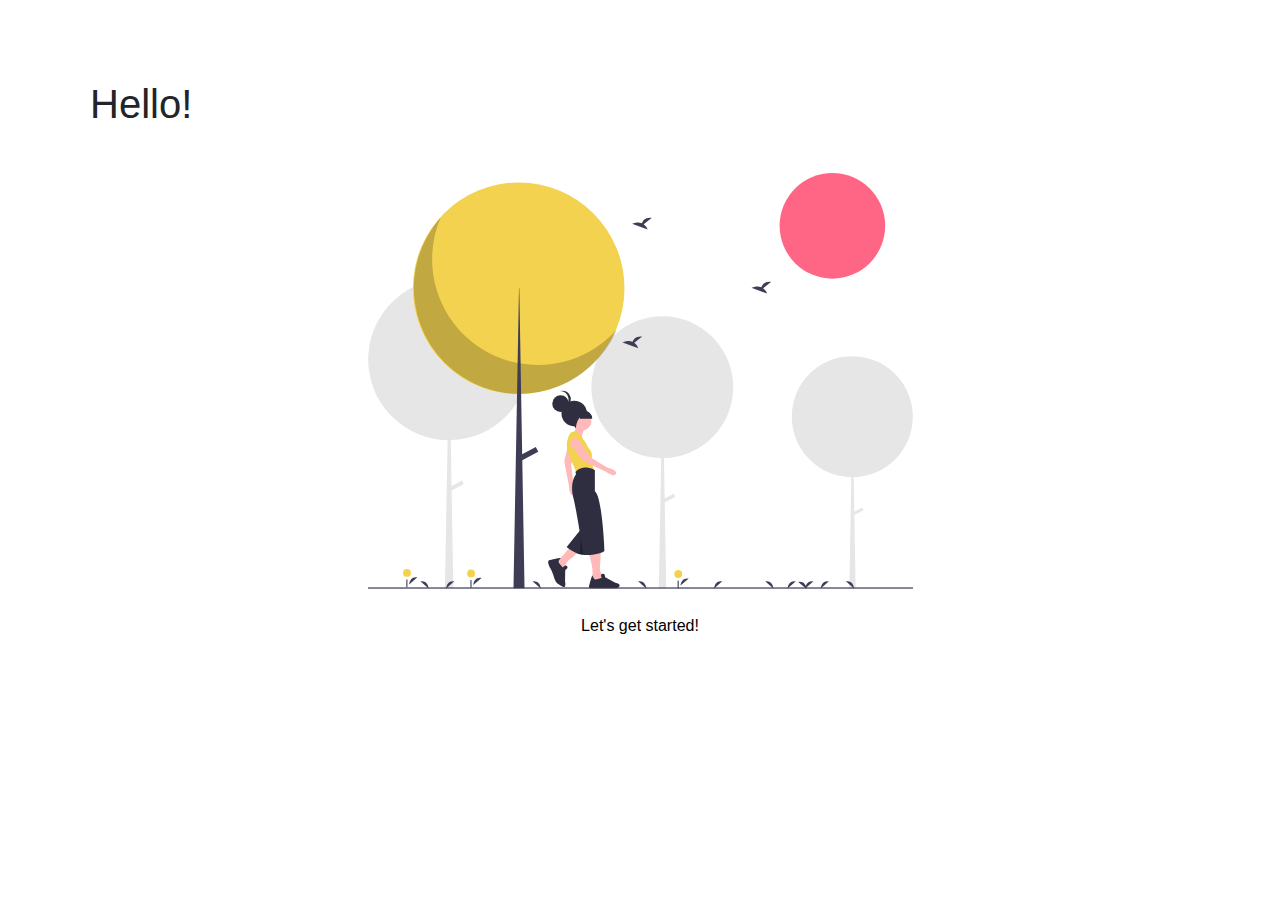
<file: index.html>
<!DOCTYPE html>
<html>
    <head>
        <meta charset="utf-8">
        <meta name="viewport" content="width=device-width, initial-scale=1, shrink-to-fit=no">
        <link rel="stylesheet" href="https://stackpath.bootstrapcdn.com/bootstrap/4.4.1/css/bootstrap.min.css" integrity="sha384-Vkoo8x4CGsO3+Hhxv8T/Q5PaXtkKtu6ug5TOeNV6gBiFeWPGFN9MuhOf23Q9Ifjh" crossorigin="anonymous">
        <link href="stylesheet.css" rel="stylesheet" type="text/css">
        <title>Index</title>
    </head>
    <body>
        <div class="container">
            <div class="row">
                <h1 class="text" id="welcome">Hello!</h1>
            </div>
            <div class="row img_centre">
                <img src="images/walking_yellow.svg" alt="walking">
            </div>
            <div class="row">
                <a href="about.html" class="text-centre">
                    Let's get started!
                </a>
            </div>
        </div>
    </body>
</html>
</file>
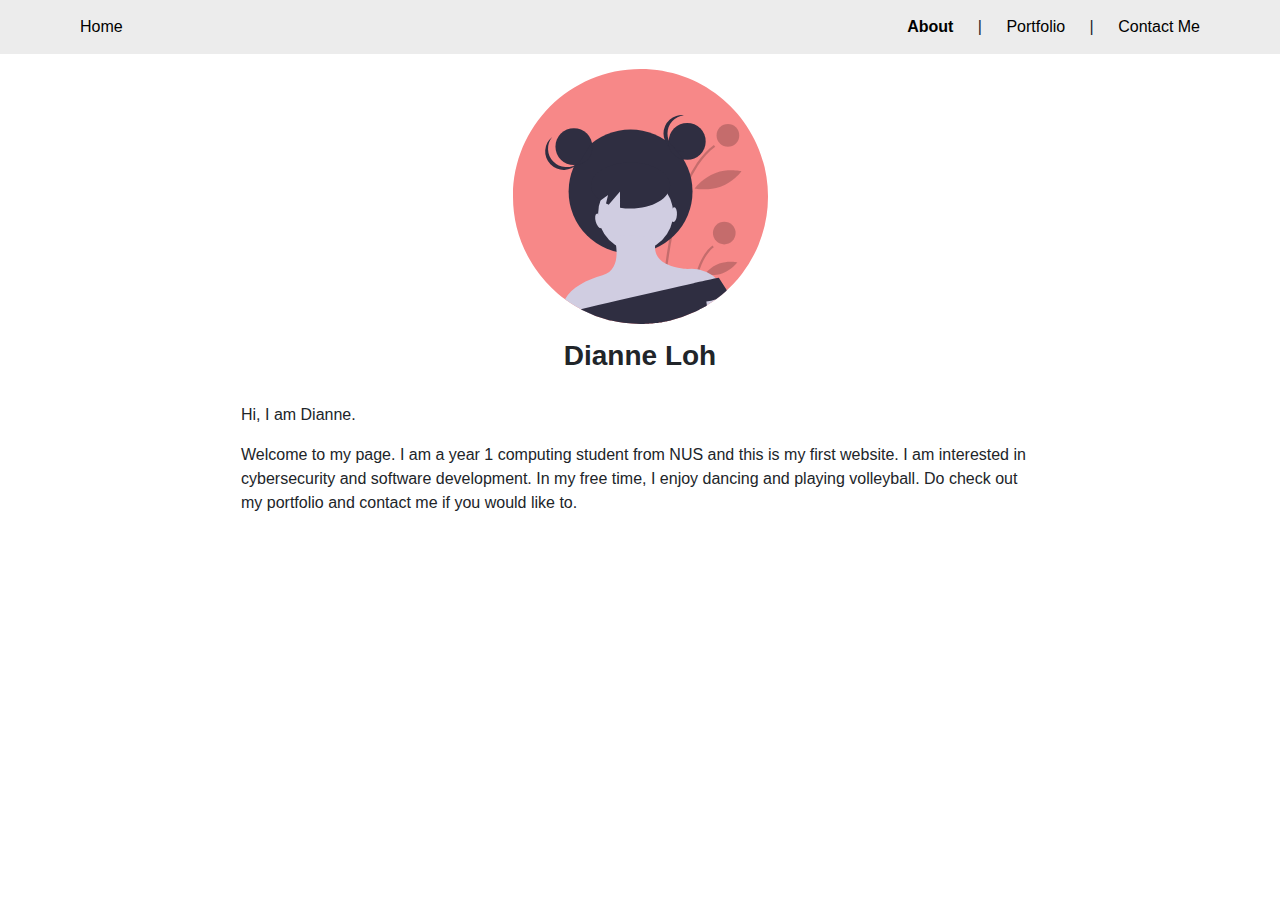
<file: about.html>
<!DOCTYPE html>
<html>
    <head>
        <meta charset="utf-8">
        <meta name="viewport" content="width=device-width, initial-scale=1, shrink-to-fit=no">
        <link rel="stylesheet" href="https://stackpath.bootstrapcdn.com/bootstrap/4.4.1/css/bootstrap.min.css" integrity="sha384-Vkoo8x4CGsO3+Hhxv8T/Q5PaXtkKtu6ug5TOeNV6gBiFeWPGFN9MuhOf23Q9Ifjh" crossorigin="anonymous">
        <link href="stylesheet.css" rel="stylesheet" type="text/css">
        <title>About me</title>
    </head>
    <body>
        <table id="menu">
            <td id="home" class="text">
                <a href="index.html">Home</a>
            </td>
            <td id="nav" class="text">
                <a href="about.html" class="current">About</a> | <a href="portfolio.html">Portfolio</a> | <a href="contact.html">Contact Me</a>
            </td>
        </table>
        <div class="container">
            <div class="row">
                <img class="col-3" id="avatar" src="images/avatar-pink.svg">
            </div>
            <h3 id="name">Dianne Loh</h3>
            <div class="row">
                <p class="bio">Hi, I am Dianne.</p>
            </div>
            <div class="row">
                <p class="bio">Welcome to my page. I am a year 1 computing student from NUS
                    and this is my first website. I am interested in cybersecurity
                    and software development. In my free time, I enjoy dancing and playing
                    volleyball. Do check out my portfolio and contact me if you would like to.
                </p>
            </div>
        </div>
    </body>
</html>
</file>
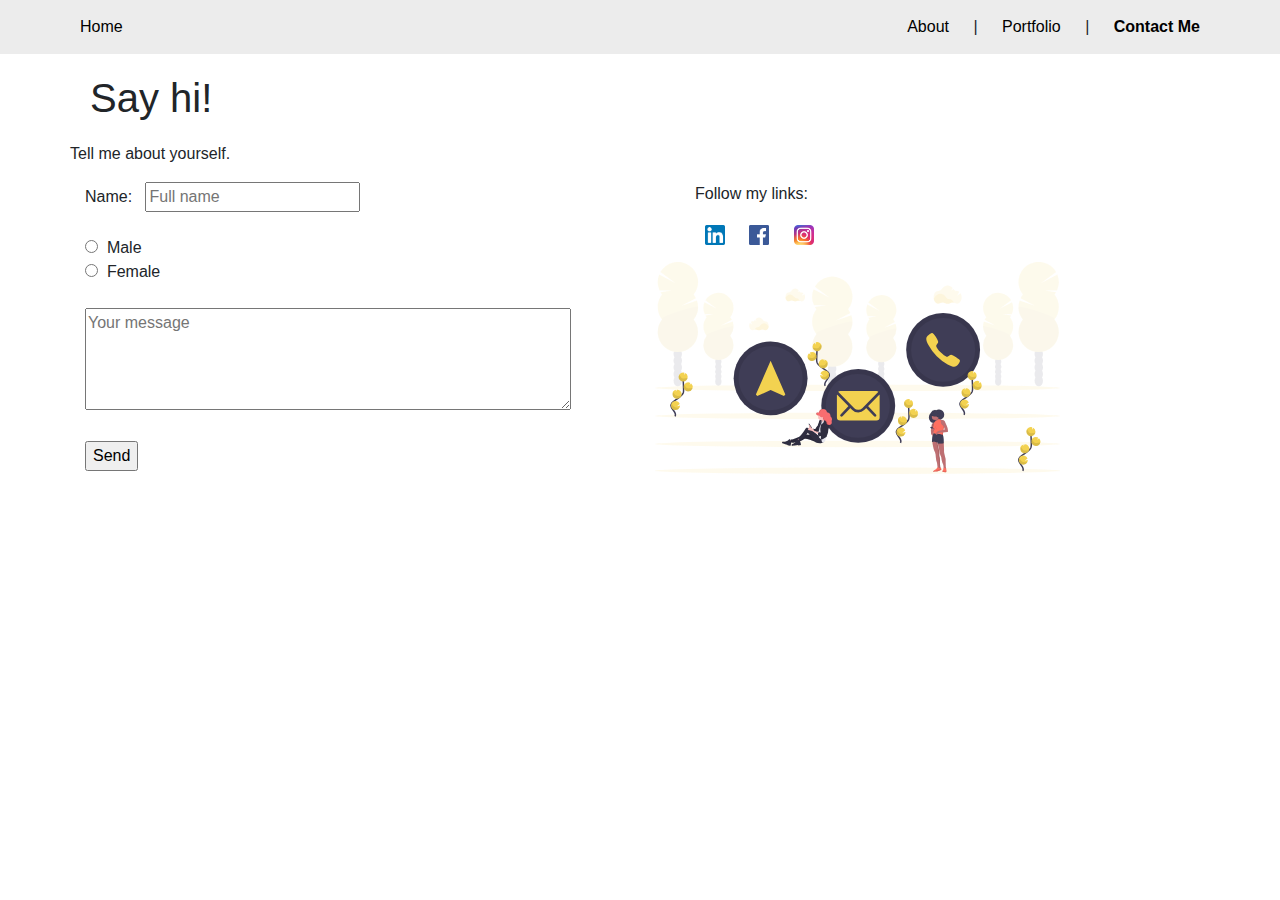
<file: contact.html>
<!DOCTYPE html>
<html>
    <head>
        <meta charset="utf-8">
        <link rel="stylesheet" href="https://stackpath.bootstrapcdn.com/bootstrap/4.4.1/css/bootstrap.min.css" integrity="sha384-Vkoo8x4CGsO3+Hhxv8T/Q5PaXtkKtu6ug5TOeNV6gBiFeWPGFN9MuhOf23Q9Ifjh" crossorigin="anonymous">
        <link rel="stylesheet" href="stylesheet.css" type="text/css">
        <title>Contact</title>
    </head>
    <body>
        <table id="menu">
            <td id="home" class="text">
                <a href="index.html">Home</a>
            </td>
            <td id="nav" class="text">
                <a href="about.html">About</a> | <a href="portfolio.html">Portfolio</a> | <a class="current" href="#">Contact Me</a>
            </td>
        </table>
        <div class="container">
            <div class="row">
                <h1 id="say-hi">Say hi!</h1>
            </div>
            <div class="row">
                <p>Tell me about yourself.</p>
            </div>
            <div class="row">
                <form class="col-6">
                    Name: &nbsp; <input type="text" placeholder="Full name">
                    <br><br>
                    <input type="radio" name="gender" value="male">&nbsp; Male<br>
                    <input type="radio" name="gender" value="female">&nbsp; Female<br><br>
                    <textarea id="message" type="text" placeholder="Your message" rows="4" cols="50"></textarea>
                    <br><br>
                    <input type="submit" value="Send">
                </form>
                <div class="col-6">
                    <ul id="social-media">
                        <p>Follow my links:</p>
                        <li>
                            <a href="https://www.linkedin.com/in/dianne-loh">
                                <img src="images/linkedin-icon.png">
                            </a>
                        </li>
                        <li>
                            <a href="https://www.facebook.com/dianne.loh.71">
                                <img src="images/facebook-icon.webp">
                            </a>
                        </li>
                        <li>
                            <a href="https://www.instagram.com/dibodino/">
                                <img src="images/instagram-icon.png">
                            </a>
                        </li>
                    </ul>
                    <img id="contact-big" src="images/contact.svg">
                </div>
            </div>
            <div class="row">
                <img id="contact-small" src="images/contact.svg">
            </div>
        </div>
    </body>
</html>
</file>
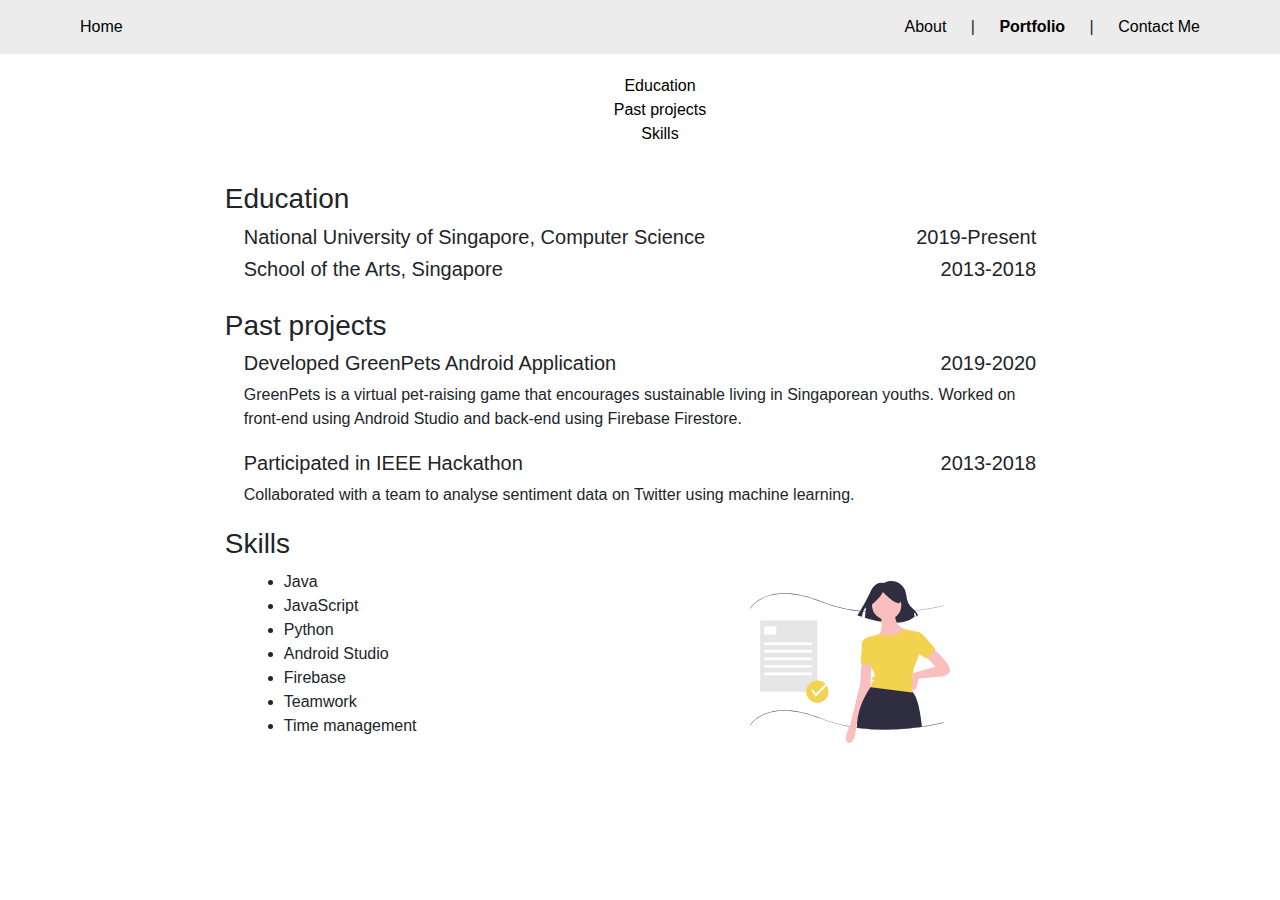
<file: portfolio.html>
<!DOCTYPE html>
<html>
    <head>
        <meta charset="utf-8">
        <link rel="stylesheet" href="https://stackpath.bootstrapcdn.com/bootstrap/4.4.1/css/bootstrap.min.css" integrity="sha384-Vkoo8x4CGsO3+Hhxv8T/Q5PaXtkKtu6ug5TOeNV6gBiFeWPGFN9MuhOf23Q9Ifjh" crossorigin="anonymous">
        <link rel="stylesheet" href="stylesheet.css" type="text/css">
        <title>Portfolio</title>
    </head>
    <body>
        <table id="menu">
            <td id="home" class="text">
                <a href="index.html">Home</a>
            </td>
            <td id="nav" class="text">
                <a href="about.html">About</a> | <a class="current" href="portfolio.html">Portfolio</a> | <a href="contact.html">Contact Me</a>
            </td>
        </table>
        <div class="container">
            <div class="row">
                <ul id="portfolio-list">
                    <li><a href="#education">Education</a></li>
                    <li><a href="#past-projects">Past projects</a></li>
                    <li><a href="#skills">Skills</a></li>
                </ul>
            </div>
            <table id="portfolio-content">
                <tr>
                    <th id="education" class="portfolio-heading"><h3>Education</h3></th>
                </tr>
                <tr>
                    <td>
                        <h5 class="long">National University of Singapore, Computer Science</h5>
                        <h5 class="short">NUS</h5>
                    </td>
                    <td class="date"><h5>2019-Present</h5></td>
                </tr>
                <tr>
                    <td>
                        <h5 class="long">School of the Arts, Singapore</h5>
                        <h5 class="short">SOTA</h5>
                    </td>
                    <td class="date"><h5>2013-2018</h5></td>
                </tr>
                <tr >
                    <th id="past-projects" class="portfolio-heading"><h3>Past projects</h3></th>
                </tr>
                <tr>
                    <td>
                        <h5 class="long">Developed GreenPets Android Application</h5>
                        <h5 class="short">GreenPets</h5>
                    </td>
                    <td class="date"><h5>2019-2020</h5></td>
                </tr>
                <tr>
                    <td class="portfolio-sub" colspan="2">
                        GreenPets is a virtual pet-raising game that encourages
                        sustainable living in Singaporean youths. Worked on front-end
                        using Android Studio and back-end using Firebase Firestore.
                    </td>
                </tr>
                <tr>
                    <td>
                        <h5 class="long">Participated in IEEE Hackathon</h5>
                        <h5 class="short">IEEE Hackathon</h5>
                    </td>
                    <td class="date"><h5>2013-2018</h5></td>
                </tr>
                <tr>
                    <td colspan="2">
                        Collaborated with a team to analyse sentiment data
                        on Twitter using machine learning.
                    </td>
                </tr>
                <tr>
                    <th id="skills" class="portfolio-heading"><h3>Skills</h3></th>
                </tr>
                <tr>
                    <td>
                        <ul>
                            <li>Java</li>
                            <li>JavaScript</li>
                            <li>Python</li>
                            <li>Android Studio</li>
                            <li>Firebase</li>
                            <li>Teamwork</li>
                            <li>Time management</li>
                        </ul>
                    </td>
                    <td>
                        <img src="images/cert.svg">
                    </td>
                </tr>
            </table>
        </div>
    </body>
</html>
</file>
<file: stylesheet.css>
.text, .text-centre, #portfolio-list, .text-centre-bold, #name {
  font-family: "Lucida Sans", "Lucida Sans Regular", "Lucida Grande", "Lucida Sans Unicode", Geneva, Verdana, sans-serif;
}

#welcome {
  margin-top: 80px;
}

.centre, #portfolio-content, .bio, #avatar, .img_centre img, .text-centre, #portfolio-list, .text-centre-bold, #name {
  margin-left: auto;
  margin-right: auto;
}

.text-centre, #portfolio-list, .text-centre-bold, #name {
  text-align: center;
}

.text-centre-bold, #name {
  font-weight: bold;
}

#name {
  margin-bottom: 30px;
}

.img_centre {
  padding: 25px;
}
.img_centre img {
  width: 50%;
}

a {
  color: black;
}

a:hover {
  color: #F78888;
}

#menu {
  background-color: #ECECEC;
  text-align: right;
  width: 100%;
}
#menu #home {
  text-align: left;
  padding-left: 60px;
}
#menu #nav {
  padding-right: 60px;
}
#menu td {
  padding: 15px;
}
#menu a {
  margin: 20px;
}
@media only screen and (max-width: 600px) {
  #menu a {
    margin: 5px;
  }
}

.current {
  font-weight: bold;
}

#avatar {
  margin-top: 15px;
  margin-bottom: 15px;
}

.bio {
  width: 70%;
}

#portfolio-content {
  width: 75%;
}
#portfolio-content .short {
  display: none;
}
#portfolio-content .date {
  text-align: right;
}
#portfolio-content .portfolio-heading {
  padding-top: 20px;
}
#portfolio-content td {
  padding: 0 20px;
}
#portfolio-content .portfolio-sub {
  padding-bottom: 20px;
}
#portfolio-content img {
  width: 200px;
}
@media only screen and (max-width: 800px) {
  #portfolio-content .short {
    display: inline-block;
  }
  #portfolio-content .long {
    display: none;
  }
  #portfolio-content h3 {
    font-size: 24px;
  }
  #portfolio-content h5 {
    font-size: 18px;
    font-weight: normal;
  }
  #portfolio-content td {
    font-size: 12px;
  }
}

#portfolio-list {
  margin-top: 20px;
  list-style: none;
}

#message {
  width: 90%;
}

#message::placeholder {
  vertical-align: text-top;
}

h1 {
  margin: 20px;
}

#social-media {
  list-style: none;
}
#social-media li {
  display: inline;
}
#social-media img {
  height: 20px;
  width: 20px;
  margin: 0 10px;
}

#contact-big {
  display: block;
  width: 75%;
}

#contact-small {
  display: none;
}

@media only screen and (max-width: 800px) {
  #contact-big {
    display: none;
  }

  #contact-small {
    display: block;
    width: 75%;
    margin: 0 auto;
  }
}

/*# sourceMappingURL=stylesheet.css.map */
</file>
